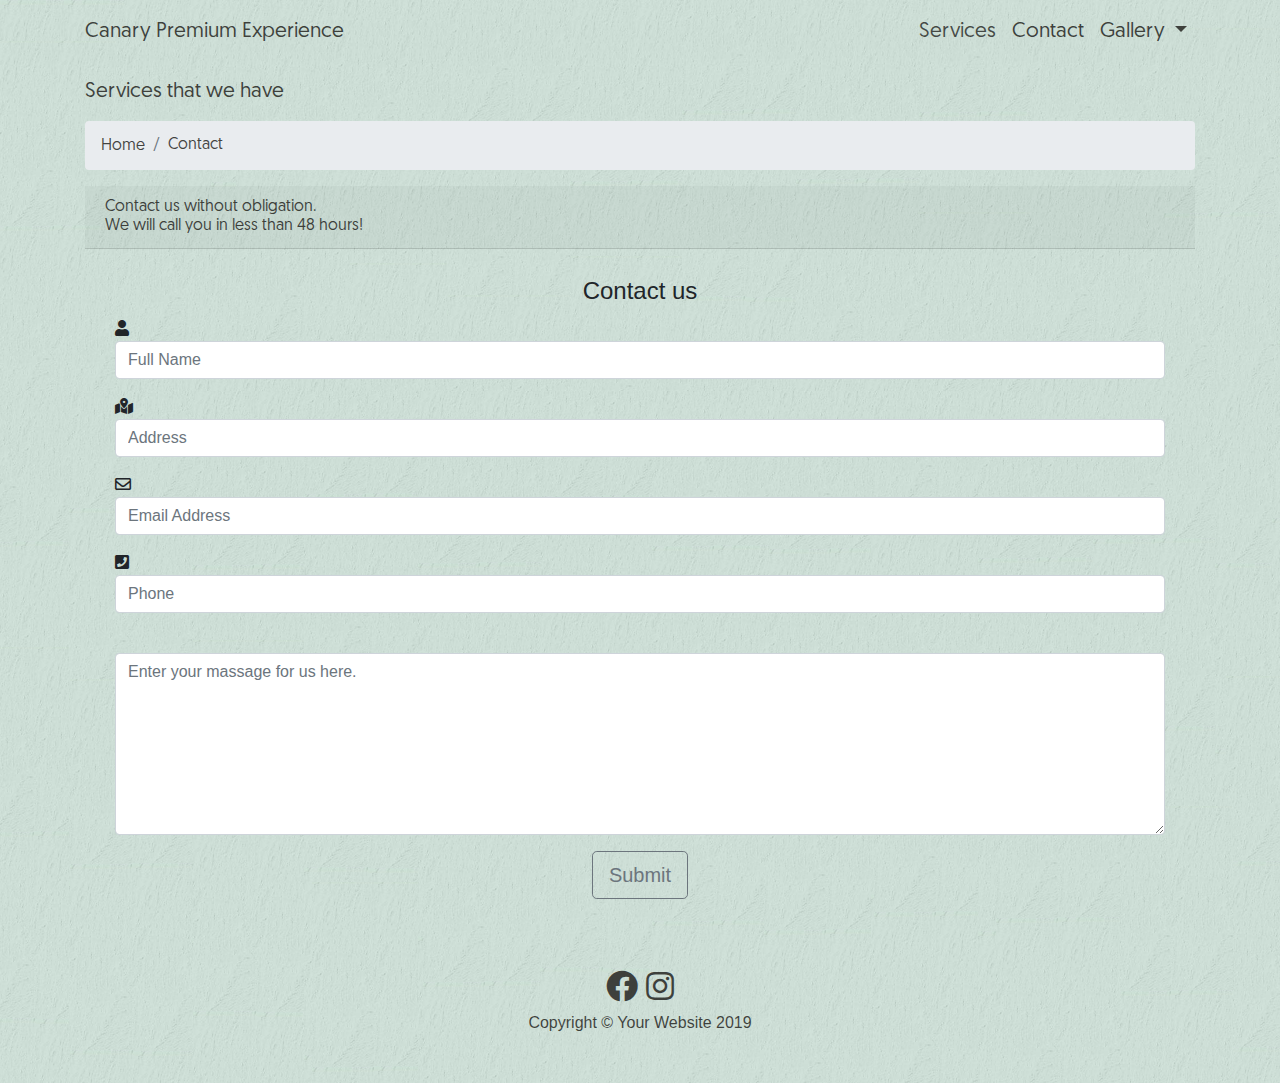
<file: contact.html>
<!DOCTYPE html>
<html lang="en">

<head>

  <meta charset="utf-12">
  <meta name="viewport" content="width=device-width, initial-scale=1, shrink-to-fit=no">
  <meta name="description" content="">
  <meta name="author" content="">

  <title>Modern Business - Start Bootstrap Template</title>

  <!-- Bootstrap core CSS -->
  <link href="vendor/bootstrap/css/bootstrap.min.css" rel="stylesheet">

  <!-- Custom styles for this template -->
  <link href="css/modern-business.css" rel="stylesheet">
  <link rel="stylesheet" href="https://use.fontawesome.com/releases/v5.8.1/css/all.css">
  <script src="//cdnjs.cloudflare.com/ajax/libs/jquery/3.2.1/jquery.min.js"></script>
</head>

<body>

  <!-- Navigation -->
  <nav class="navbar fixed-top navbar-expand-lg navbar-dark fixed-top" style="background-image: url(fondos/verde.png)">
    <div class="container">
      <a class="navbar-brand" href="index.html"
        style="color: rgba(29, 28, 25, 0.81)  ; font-family: tipo;  font-size:1.3em;">Canary Premium
        Experience</a>
      <button class="navbar-toggler navbar-toggler-right" type="button" data-toggle="collapse"
        data-target="#navbarResponsive" aria-controls="navbarResponsive" aria-expanded="false"
        aria-label="Toggle navigation">
        <span class="navbar-toggler-icon"></span>
      </button>
      <div class="collapse navbar-collapse" id="navbarResponsive">
        <ul class="navbar-nav ml-auto">
          <!-- <li class="nav-item">
            <a class="nav-link" href="about.html">About</a>
          </li> -->
          <li class="nav-item">
            <a class="nav-link" href="services.html"
              style="color: rgba(17, 16, 14, 0.726);  font-family: tipo;  font-size:1.3em; ">Services</a>
          </li>
          <li class="nav-item">
            <a class="nav-link" href="contact.html"
              style="color: rgba(29, 28, 25, 0.81);  font-family: tipo;   font-size:1.3em;">Contact</a>
          </li>
          <li class="nav-item dropdown">
            <a class="nav-link dropdown-toggle" href="#" id="navbarDropdownPortfolio"
              style="color: rgba(29, 28, 25, 0.81);  font-family: tipo;   font-size:1.3em;"
              data-toggle="dropdown" aria-haspopup="true" aria-expanded="false">
              Gallery
            </a>
            <div class="dropdown-menu dropdown-menu-right" aria-labelledby="navbarDropdownPortfolio">
              <a class="dropdown-item" style="color: rgba(29, 28, 25, 0.81);  font-family: tipo; "
                href="#">Villa de Teno</a>
              <a class="dropdown-item" style="color: rgba(29, 28, 25, 0.81);  font-family: tipo; "
                href="#">Villa de Adeje</a>
              <a class="dropdown-item" style="color: rgba(29, 28, 25, 0.81);  font-family: tipo; "
                href="#">Villa de Radazul</a>

            </div>
          </li>
          <!-- <li class="nav-item dropdown">
            <a class="nav-link dropdown-toggle" href="#" id="navbarDropdownBlog" data-toggle="dropdown" aria-haspopup="true" aria-expanded="false">
              Blog
            </a>
            <div class="dropdown-menu dropdown-menu-right" aria-labelledby="navbarDropdownBlog">
              <a class="dropdown-item" href="blog-home-1.html">Blog Home 1</a>
              <a class="dropdown-item" href="blog-home-2.html">Blog Home 2</a>
              <a class="dropdown-item" href="blog-post.html">Blog Post</a>
            </div>
          </li>
          <li class="nav-item dropdown">
            <a class="nav-link dropdown-toggle" href="#" id="navbarDropdownBlog" data-toggle="dropdown" aria-haspopup="true" aria-expanded="false">
              Other Pages
            </a>
            <div class="dropdown-menu dropdown-menu-right" aria-labelledby="navbarDropdownBlog">
              <a class="dropdown-item" href="full-width.html">Full Width Page</a>
              <a class="dropdown-item" href="sidebar.html">Sidebar Page</a>
              <a class="dropdown-item" href="faq.html">FAQ</a>
              <a class="dropdown-item" href="404.html">404</a>
              <a class="dropdown-item" href="pricing.html">Pricing Table</a>
            </div>
          </li> -->
        </ul>
      </div>
    </div>
  </nav>

  <!-- Page Content -->
  <div class="container">

    <!-- Page Heading/Breadcrumbs -->
    <h1 class="mt-4 mb-3" style="color: rgba(29, 28, 25, 0.81);  font-family: tipo;   font-size:1.3em;">
      Services that we have
      <!-- <small>Subheading</small> -->
    </h1>

    <ol class="breadcrumb">
      <li class="breadcrumb-item">
        <a href="index.html"
          style="color: rgba(29, 28, 25, 0.81);  font-family: tipo;   font-size:1em;">Home</a>
      </li>
      <li class="breadcrumb-item active"
        style="color: rgba(29, 28, 25, 0.81);  font-family: tipo;   font-size:1em;">Contact </li>
      <li>

      </li>
    </ol>
    <h4 class="card-header"
      style="color:rgba(29, 28, 25, 0.81);  font-family: tipo;  font-size: 1em;">


      Contact us without obligation. <br>
      We will call you in less than 48 hours! </h4><br>



    <div class="container">
      <div class="row">
        <div class="col-md-12">
          <div class="well well-sm">
            <form class="form-horizontal"  method="post">
              <fieldset>
                <legend class="text-center header">Contact us</legend>

                <div class="form-group">
                  <span class="col-md-1 col-md-offset-2 text-center"><i class="fa fa-user bigicon"></i></span>
                  <div class="col-md-12">
                    <input id="fname" name="name" type="text" placeholder="Full Name" class="form-control" required>
                  </div>
                </div>
                <div class="form-group">
                  <span class="col-md-1 col-md-offset-2 text-center"><i class="fas fa-map-marked-alt"></i></span>
                  <div class="col-md-12">
                    <input id="lname" name="name" type="text" placeholder="Address" class="form-control" required>
                  </div>
                </div>

                <div class="form-group">
                  <span class="col-md-1 col-md-offset-2 text-center"><i class="far fa-envelope"></i></span>
                  <div class="col-md-12">
                    <input id="email" name="email" type="text" placeholder="Email Address" class="form-control" required>
                  </div>
                </div>

                <div class="form-group">
                  <span class="col-md-1 col-md-offset-2 text-center"><i class="fa fa-phone-square bigicon"></i></span>
                  <div class="col-md-12">
                    <input id="phone" name="phone" type="text" placeholder="Phone" class="form-control" required>
                  </div>
                </div>

                <div class="form-group">
                  <span class="col-md-1 col-md-offset-2 text-center"><i
                      class="fa fa-pencil-square-o bigicon"></i></span>
                  <div class="col-md-12">
                    <textarea class="form-control" id="message" name="message"
                      placeholder="Enter your massage for us here." rows="7" required></textarea>
                  </div>
                </div>

                <div class="form-group">
                  <div class="col-md-12 text-center">
                    <button type="submit" class="btn btn-outline-secondary btn-lg">Submit</button>
                  </div>
                </div>
              </fieldset>
            </form>
          </div>
        </div>
      </div>
    </div>
  </div>
  <!-- /.container -->

  <!-- Footer -->
  <footer class="py-5 ">
    <div class="container">
      <p class="m-0 text-center text-white" style="font-size: 2em;"><i class="fab fa-facebook"
          style="color: rgba(29, 28, 25, 0.81)"></i> <i class="fab fa-instagram"
          style="color: rgba(29, 28, 25, 0.81)"></i> </p>
      <p class="m-0 text-center " style="color: rgba(29, 28, 25, 0.81)">Copyright &copy; Your Website 2019</p>
    </div>
    <!-- /.container -->
  </footer>

  <!-- Bootstrap core JavaScript -->
  <script src="vendor/jquery/jquery.min.js"></script>
  <script src="vendor/bootstrap/js/bootstrap.bundle.min.js"></script>

</body>

</html>
</file>
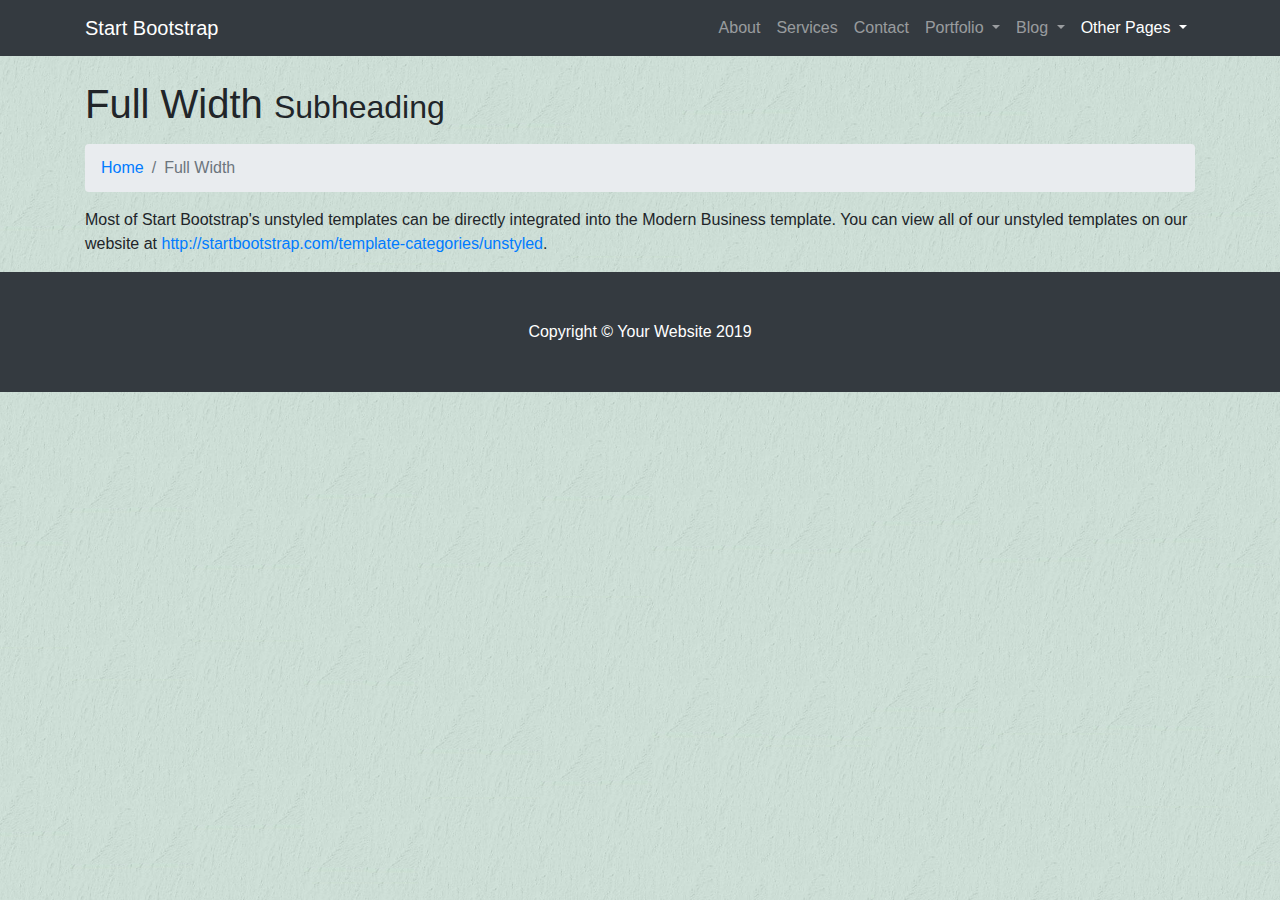
<file: full-width.html>
<!DOCTYPE html>
<html lang="en">

<head>

  <meta charset="utf-8">
  <meta name="viewport" content="width=device-width, initial-scale=1, shrink-to-fit=no">
  <meta name="description" content="">
  <meta name="author" content="">

  <title>Modern Business - Start Bootstrap Template</title>

  <!-- Bootstrap core CSS -->
  <link href="vendor/bootstrap/css/bootstrap.min.css" rel="stylesheet">

  <!-- Custom styles for this template -->
  <link href="css/modern-business.css" rel="stylesheet">

</head>

<body>

  <!-- Navigation -->
  <nav class="navbar fixed-top navbar-expand-lg navbar-dark bg-dark fixed-top">
    <div class="container">
      <a class="navbar-brand" href="index.html">Start Bootstrap</a>
      <button class="navbar-toggler navbar-toggler-right" type="button" data-toggle="collapse" data-target="#navbarResponsive" aria-controls="navbarResponsive" aria-expanded="false" aria-label="Toggle navigation">
        <span class="navbar-toggler-icon"></span>
      </button>
      <div class="collapse navbar-collapse" id="navbarResponsive">
        <ul class="navbar-nav ml-auto">
          <li class="nav-item">
            <a class="nav-link" href="about.html">About</a>
          </li>
          <li class="nav-item">
            <a class="nav-link" href="services.html">Services</a>
          </li>
          <li class="nav-item">
            <a class="nav-link" href="contact.html">Contact</a>
          </li>
          <li class="nav-item dropdown">
            <a class="nav-link dropdown-toggle" href="#" id="navbarDropdownPortfolio" data-toggle="dropdown" aria-haspopup="true" aria-expanded="false">
              Portfolio
            </a>
            <div class="dropdown-menu dropdown-menu-right" aria-labelledby="navbarDropdownPortfolio">
              <a class="dropdown-item" href="portfolio-1-col.html">1 Column Portfolio</a>
              <a class="dropdown-item" href="portfolio-2-col.html">2 Column Portfolio</a>
              <a class="dropdown-item" href="portfolio-3-col.html">3 Column Portfolio</a>
              <a class="dropdown-item" href="portfolio-4-col.html">4 Column Portfolio</a>
              <a class="dropdown-item" href="portfolio-item.html">Single Portfolio Item</a>
            </div>
          </li>
          <li class="nav-item dropdown">
            <a class="nav-link dropdown-toggle" href="#" id="navbarDropdownBlog" data-toggle="dropdown" aria-haspopup="true" aria-expanded="false">
              Blog
            </a>
            <div class="dropdown-menu dropdown-menu-right" aria-labelledby="navbarDropdownBlog">
              <a class="dropdown-item" href="blog-home-1.html">Blog Home 1</a>
              <a class="dropdown-item" href="blog-home-2.html">Blog Home 2</a>
              <a class="dropdown-item" href="blog-post.html">Blog Post</a>
            </div>
          </li>
          <li class="nav-item active dropdown">
            <a class="nav-link dropdown-toggle" href="#" id="navbarDropdownBlog" data-toggle="dropdown" aria-haspopup="true" aria-expanded="false">
              Other Pages
            </a>
            <div class="dropdown-menu dropdown-menu-right" aria-labelledby="navbarDropdownBlog">
              <a class="dropdown-item active" href="full-width.html">Full Width Page</a>
              <a class="dropdown-item" href="sidebar.html">Sidebar Page</a>
              <a class="dropdown-item" href="faq.html">FAQ</a>
              <a class="dropdown-item" href="404.html">404</a>
              <a class="dropdown-item" href="pricing.html">Pricing Table</a>
            </div>
          </li>
        </ul>
      </div>
    </div>
  </nav>

  <!-- Page Content -->
  <div class="container">

    <!-- Page Heading/Breadcrumbs -->
    <h1 class="mt-4 mb-3">Full Width
      <small>Subheading</small>
    </h1>

    <ol class="breadcrumb">
      <li class="breadcrumb-item">
        <a href="index.html">Home</a>
      </li>
      <li class="breadcrumb-item active">Full Width</li>
    </ol>

    <p>Most of Start Bootstrap's unstyled templates can be directly integrated into the Modern Business template. You can view all of our unstyled templates on our website at
      <a href="http://startbootstrap.com/template-categories/unstyled">http://startbootstrap.com/template-categories/unstyled</a>.</p>

  </div>
  <!-- /.container -->

  <!-- Footer -->
  <footer class="py-5 bg-dark">
    <div class="container">
      <p class="m-0 text-center text-white">Copyright &copy; Your Website 2019</p>
    </div>
    <!-- /.container -->
  </footer>

  <!-- Bootstrap core JavaScript -->
  <script src="vendor/jquery/jquery.min.js"></script>
  <script src="vendor/bootstrap/js/bootstrap.bundle.min.js"></script>

</body>

</html>
</file>
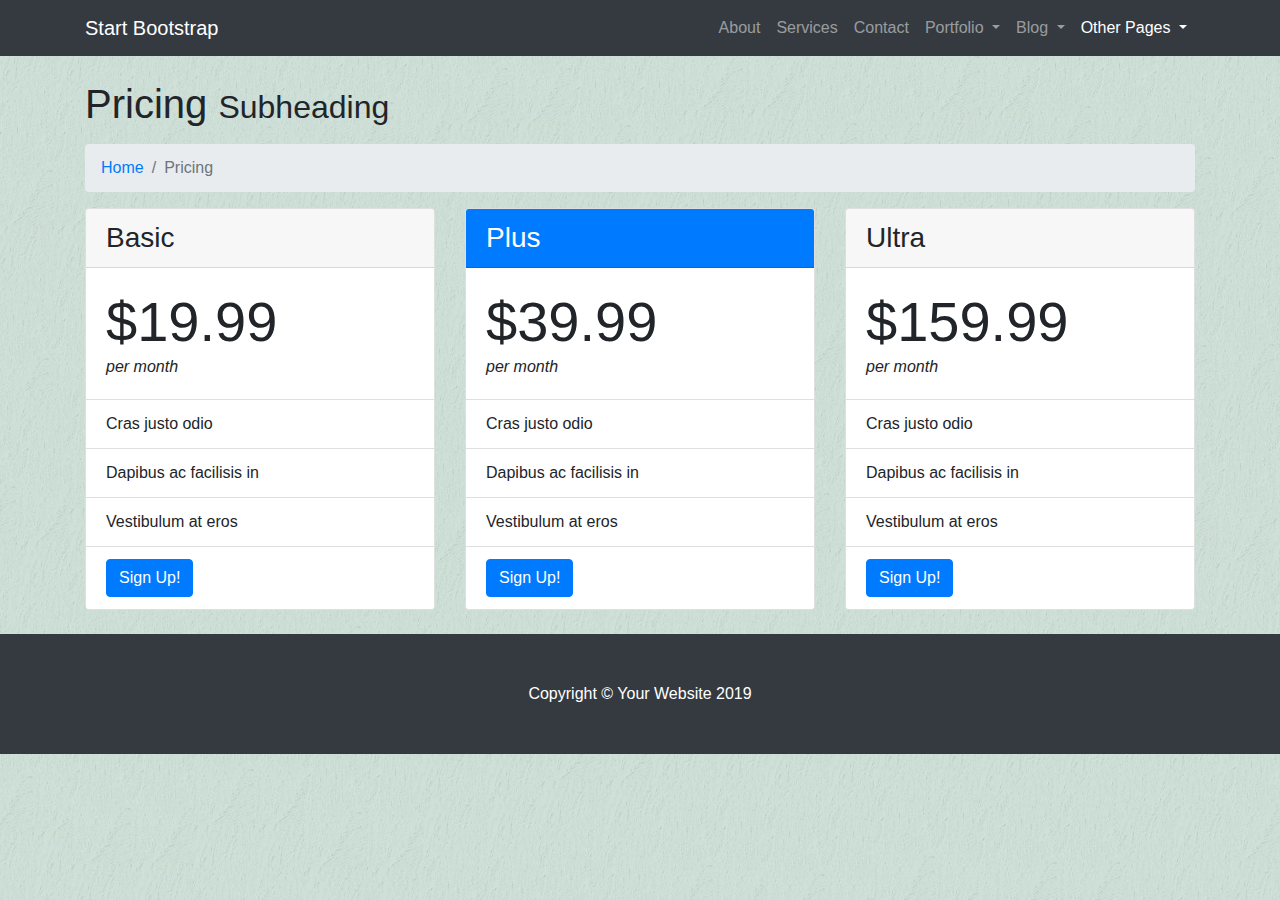
<file: pricing.html>
<!DOCTYPE html>
<html lang="en">

<head>

  <meta charset="utf-8">
  <meta name="viewport" content="width=device-width, initial-scale=1, shrink-to-fit=no">
  <meta name="description" content="">
  <meta name="author" content="">

  <title>Modern Business - Start Bootstrap Template</title>

  <!-- Bootstrap core CSS -->
  <link href="vendor/bootstrap/css/bootstrap.min.css" rel="stylesheet">

  <!-- Custom styles for this template -->
  <link href="css/modern-business.css" rel="stylesheet">

</head>

<body>

  <!-- Navigation -->
  <nav class="navbar fixed-top navbar-expand-lg navbar-dark bg-dark fixed-top">
    <div class="container">
      <a class="navbar-brand" href="index.html">Start Bootstrap</a>
      <button class="navbar-toggler navbar-toggler-right" type="button" data-toggle="collapse" data-target="#navbarResponsive" aria-controls="navbarResponsive" aria-expanded="false" aria-label="Toggle navigation">
        <span class="navbar-toggler-icon"></span>
      </button>
      <div class="collapse navbar-collapse" id="navbarResponsive">
        <ul class="navbar-nav ml-auto">
          <li class="nav-item">
            <a class="nav-link" href="about.html">About</a>
          </li>
          <li class="nav-item">
            <a class="nav-link" href="services.html">Services</a>
          </li>
          <li class="nav-item">
            <a class="nav-link" href="contact.html">Contact</a>
          </li>
          <li class="nav-item dropdown">
            <a class="nav-link dropdown-toggle" href="#" id="navbarDropdownPortfolio" data-toggle="dropdown" aria-haspopup="true" aria-expanded="false">
              Portfolio
            </a>
            <div class="dropdown-menu dropdown-menu-right" aria-labelledby="navbarDropdownPortfolio">
              <a class="dropdown-item" href="portfolio-1-col.html">1 Column Portfolio</a>
              <a class="dropdown-item" href="portfolio-2-col.html">2 Column Portfolio</a>
              <a class="dropdown-item" href="portfolio-3-col.html">3 Column Portfolio</a>
              <a class="dropdown-item" href="portfolio-4-col.html">4 Column Portfolio</a>
              <a class="dropdown-item" href="portfolio-item.html">Single Portfolio Item</a>
            </div>
          </li>
          <li class="nav-item dropdown">
            <a class="nav-link dropdown-toggle" href="#" id="navbarDropdownBlog" data-toggle="dropdown" aria-haspopup="true" aria-expanded="false">
              Blog
            </a>
            <div class="dropdown-menu dropdown-menu-right" aria-labelledby="navbarDropdownBlog">
              <a class="dropdown-item" href="blog-home-1.html">Blog Home 1</a>
              <a class="dropdown-item" href="blog-home-2.html">Blog Home 2</a>
              <a class="dropdown-item" href="blog-post.html">Blog Post</a>
            </div>
          </li>
          <li class="nav-item active dropdown">
            <a class="nav-link dropdown-toggle" href="#" id="navbarDropdownBlog" data-toggle="dropdown" aria-haspopup="true" aria-expanded="false">
              Other Pages
            </a>
            <div class="dropdown-menu dropdown-menu-right" aria-labelledby="navbarDropdownBlog">
              <a class="dropdown-item" href="full-width.html">Full Width Page</a>
              <a class="dropdown-item" href="sidebar.html">Sidebar Page</a>
              <a class="dropdown-item" href="faq.html">FAQ</a>
              <a class="dropdown-item" href="404.html">404</a>
              <a class="dropdown-item active" href="pricing.html">Pricing Table</a>
            </div>
          </li>
        </ul>
      </div>
    </div>
  </nav>

  <!-- Page Content -->
  <div class="container">

    <!-- Page Heading/Breadcrumbs -->
    <h1 class="mt-4 mb-3">Pricing
      <small>Subheading</small>
    </h1>

    <ol class="breadcrumb">
      <li class="breadcrumb-item">
        <a href="index.html">Home</a>
      </li>
      <li class="breadcrumb-item active">Pricing</li>
    </ol>

    <!-- Content Row -->
    <div class="row">
      <div class="col-lg-4 mb-4">
        <div class="card h-100">
          <h3 class="card-header">Basic</h3>
          <div class="card-body">
            <div class="display-4">$19.99</div>
            <div class="font-italic">per month</div>
          </div>
          <ul class="list-group list-group-flush">
            <li class="list-group-item">Cras justo odio</li>
            <li class="list-group-item">Dapibus ac facilisis in</li>
            <li class="list-group-item">Vestibulum at eros</li>
            <li class="list-group-item">
              <a href="#" class="btn btn-primary">Sign Up!</a>
            </li>
          </ul>
        </div>
      </div>
      <div class="col-lg-4 mb-4">
        <div class="card card-outline-primary h-100">
          <h3 class="card-header bg-primary text-white">Plus</h3>
          <div class="card-body">
            <div class="display-4">$39.99</div>
            <div class="font-italic">per month</div>
          </div>
          <ul class="list-group list-group-flush">
            <li class="list-group-item">Cras justo odio</li>
            <li class="list-group-item">Dapibus ac facilisis in</li>
            <li class="list-group-item">Vestibulum at eros</li>
            <li class="list-group-item">
              <a href="#" class="btn btn-primary">Sign Up!</a>
            </li>
          </ul>
        </div>
      </div>
      <div class="col-lg-4 mb-4">
        <div class="card h-100">
          <h3 class="card-header">Ultra</h3>
          <div class="card-body">
            <div class="display-4">$159.99</div>
            <div class="font-italic">per month</div>
          </div>
          <ul class="list-group list-group-flush">
            <li class="list-group-item">Cras justo odio</li>
            <li class="list-group-item">Dapibus ac facilisis in</li>
            <li class="list-group-item">Vestibulum at eros</li>
            <li class="list-group-item">
              <a href="#" class="btn btn-primary">Sign Up!</a>
            </li>
          </ul>
        </div>
      </div>
    </div>
    <!-- /.row -->

  </div>
  <!-- /.container -->

  <!-- Footer -->
  <footer class="py-5 bg-dark">
    <div class="container">
      <p class="m-0 text-center text-white">Copyright &copy; Your Website 2019</p>
    </div>
    <!-- /.container -->
  </footer>

  <!-- Bootstrap core JavaScript -->
  <script src="vendor/jquery/jquery.min.js"></script>
  <script src="vendor/bootstrap/js/bootstrap.bundle.min.js"></script>

</body>

</html>
</file>
<file: css/modern-business.css>
/*!
 * Start Bootstrap - Modern Business (https://startbootstrap.com/template-overviews/modern-business)
 * Copyright 2013-2019 Start Bootstrap
 * Licensed under MIT (https://github.com/BlackrockDigital/startbootstrap-logomodern-business-nav/blob/master/LICENSE)
 */
body {
  padding-top: 56px;
  background-image: url("../fondos/verde.png");
}


.carousel-item {
  height: 65vh;
  min-height: 300px;
  background: no-repeat center center scroll;
  -webkit-background-size: cover;
  -moz-background-size: cover;
  -o-background-size: cover;
  background-size: cover;
}

.portfolio-item {
  margin-bottom: 30px;
}
@font-face {
  font-family: tipo;
  src: url("../font/geo.otf");
  }
</file>
